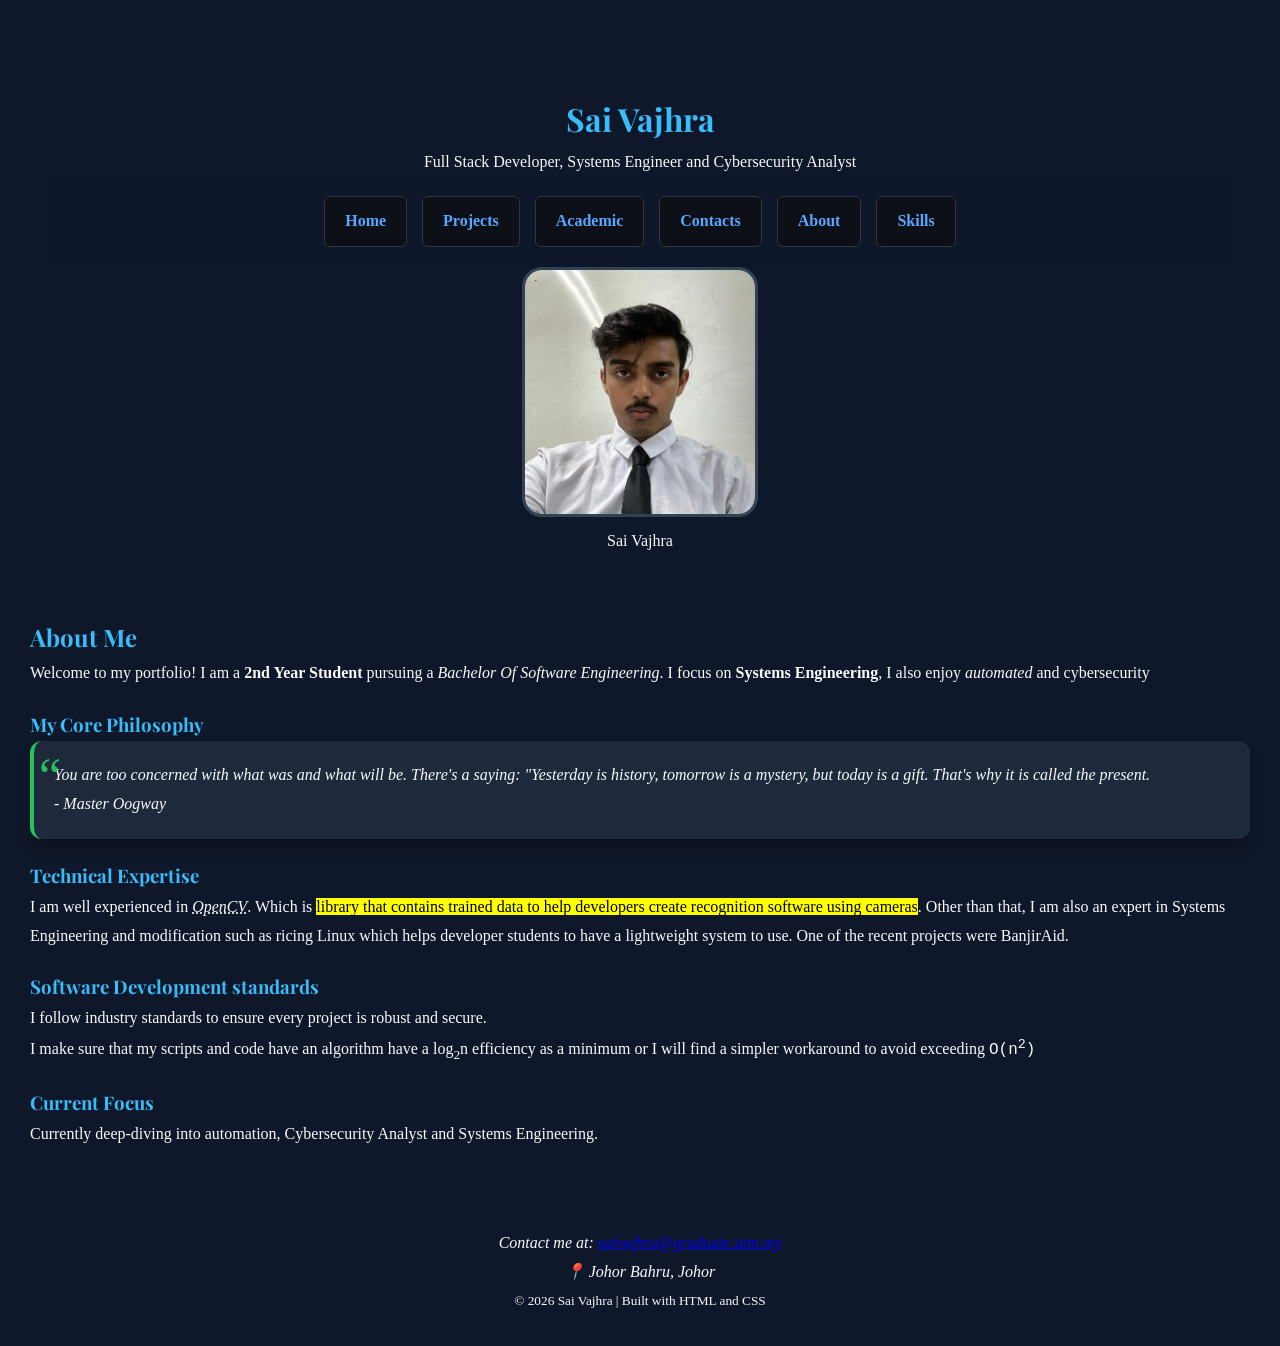
<file: index.html>
<!DOCTYPE html>
<html>
<head>
    <link rel="stylesheet" href="style.css">
	<meta charset="utf-8">
	<meta lang="en">
	<meta name="description" content="Professional Portfolio">
	<meta name="viewport" content="width=device-width, initial-scale=1">
	<title>My Professional Portfolio | Sai Vajhra</title>
</head>
<body>

    <div>
        
        <header>
            <h1>Sai Vajhra</h1>
            <p>Full Stack Developer, Systems Engineer and Cybersecurity Analyst</p>
            <nav class="nav">
                <!-- This is basically a map listed on every page of your website so it helps users navigate through your website -->
                <ul class="nav-list">
                    <li><a class="nav-link" href="index.html">Home</a></li>
                    <li><a class="nav-link" href="projects.html">Projects</a></li>
                    <li><a class="nav-link" href="academic.html">Academic</a></li>
                    <li><a class="nav-link" href="contacts.html">Contacts</a></li>
                    <li><a class="nav-link" href="about.html">About</a></li>
                    <li><a class="nav-link" href="skills.html">Skills</a></li>
                </ul>
            </nav>
            <!-- See we are using figure so that we can customize an image's properties easily such as figcaption -->
            <figure>
                <img src="image.png" alt="Professional portrait of Sai Vajhra" width="auto" height="350" title="Professional photo for Sai Vajhra">
                <!-- figcaption is just a descriptive text under the image -->
                <figcaption>Sai Vajhra</figcaption>
            </figure>
        </header>

        <main>
            <section id="about">
                <h2>About Me</h2>
                <p>
                    Welcome to my portfolio! I am a <strong>2nd Year Student</strong> pursuing a <em>Bachelor Of Software Engineering</em>.
                    I focus on <b>Systems Engineering</b>, I also enjoy <i>automated</i> and cybersecurity
                </p>
                <h3>My Core Philosophy</h3>
                <!-- blockquote and cite are a way of displaying quotes on a webpage and citing them to their source -->
                <blockquote class="card" cite="https:://en.wikiquote.org">
                    You are too concerned with what was and what will be. There's a saying: "Yesterday is history, tomorrow is a mystery, but today is a gift. That's why it is called the present.
                    <footer>-<cite> Master Oogway</cite></footer>
                </blockquote>

                <h3>Technical Expertise</h3>
                <p>
                    I am well experienced in <dfn id="opencv-definition"><abbr title="Open Computer Vision">OpenCV</abbr></dfn>. Which is <mark>library that contains trained data to help developers create recognition software using cameras</mark>. Other than that, I am also an expert in Systems Engineering and modification such as ricing Linux which helps developer students to have a lightweight system to use. One of the recent projects were BanjirAid.
                </p>
                
                <h3>Software Development standards</h3>
                <p>I follow industry standards to ensure every project is robust and secure.</p>
                <p>I make sure that my scripts and code have an algorithm have a log<sub>2</sub>n efficiency as a minimum or I will find a simpler workaround to avoid exceeding <code>O(n<sup>2</sup>)</code></p>

                <h3>Current Focus</h3>
                <p>Currently deep-diving into automation, Cybersecurity Analyst and Systems Engineering.</p>
            </section>
        </main>

        <footer class="foot">
            <address id="contacts">
                <!-- If you see br it just means it allows for breaks between sections especially the header body and footer -->
                Contact me at: 
                <!-- The a and href always come together if a link is involved in the development -->
                <a href="mailto:saivajhra@graduate.utm.my">saivajhra@graduate.utm.my</a><br>
                <span>📍 Johor Bahru, Johor</span>
            </address>
            <!-- small attribute is used to make the words smaller normally used on creating the fineprint of the website at the footer such as the copyright -->
            <p><small>&copy; 2026 Sai Vajhra | Built with HTML and CSS</small></p>
        </footer>
    </div>

</body>
</html>
</file>
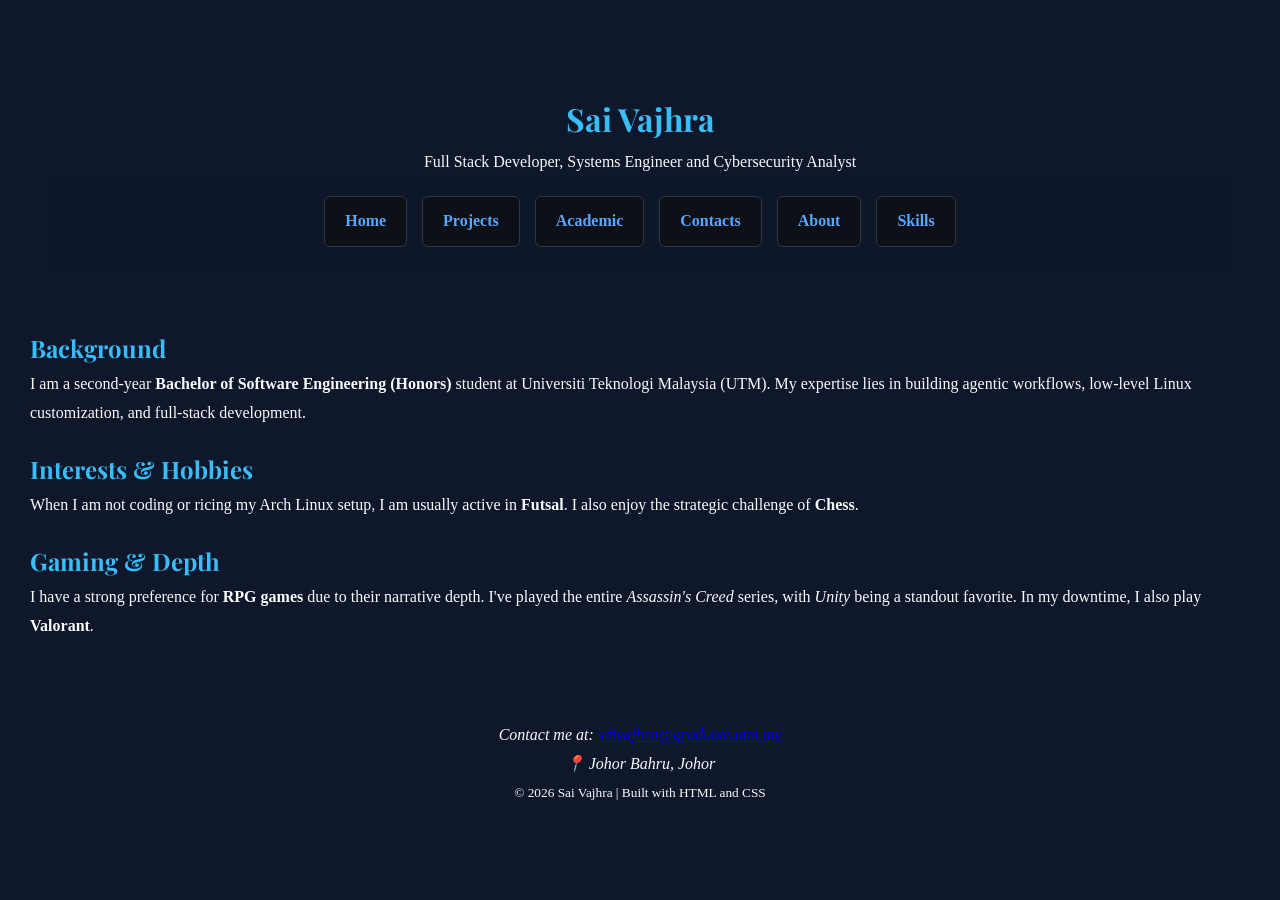
<file: about.html>
<!DOCTYPE html>
<html>
<head>
    <link rel="stylesheet" href="style.css">
    <meta charset="utf-8">
    <meta name="description" content="About Sai Vajhra - Software Engineer & Systems Specialist">
    <meta name="viewport" content="width=device-width, initial-scale=1">
    <title>About Me | Sai Vajhra</title>
</head>
<body>

    <div>
        <header>
            <h1>Sai Vajhra</h1>
            <p>Full Stack Developer, Systems Engineer and Cybersecurity Analyst</p>
            <nav class="nav">
            <!-- This is basically a map listed on every page of your website so it helps users navigate through your website -->
                <ul class="nav-list">
                    <li><a class="nav-link" href="index.html">Home</a></li>
                    <li><a class="nav-link" href="projects.html">Projects</a></li>
                    <li><a class="nav-link" href="academic.html">Academic</a></li>
                    <li><a class="nav-link" href="contacts.html">Contacts</a></li>
                    <li><a class="nav-link" href="about.html">About</a></li>
                    <li><a class="nav-link" href="skills.html">Skills</a></li>
                </ul>
            </nav>
        </header>

        <main>
            <section>
                <h2>Background</h2>
                <p>
                    I am a second-year <strong>Bachelor of Software Engineering (Honors)</strong> student 
                    at Universiti Teknologi Malaysia (UTM). My expertise lies in building agentic 
                    workflows, low-level Linux customization, and full-stack development.
                </p>
            </section>

            <section>
                <h2>Interests & Hobbies</h2>
                <p>
                    When I am not coding or ricing my Arch Linux setup, I am usually active in 
                    <strong>Futsal</strong>. I also enjoy the strategic challenge of <strong>Chess</strong>.
                </p>
                
                <h2>Gaming & Depth</h2>
                <p>
                    I have a strong preference for <strong>RPG games</strong> due to their narrative depth. 
                    I've played the entire <em>Assassin's Creed</em> series, with <em>Unity</em> 
                    being a standout favorite. In my downtime, I also play <strong>Valorant</strong>.
                </p>
            </section>
        </main>

        <footer class="foot">
            <address id="contacts">
                <!-- If you see br it just means it allows for breaks between sections especially the header body and footer -->
                Contact me at: 
                <!-- The a and href always come together if a link is involved in the development -->
                <a href="mailto:saivajhra@graduate.utm.my">saivajhra@graduate.utm.my</a><br>
                <span>📍 Johor Bahru, Johor</span>
            </address>
            <!-- small attribute is used to make the words smaller normally used on creating the fineprint of the website at the footer such as the copyright -->
            <p><small>&copy; 2026 Sai Vajhra | Built with HTML and CSS</small></p>
        </footer>
    </div>

</body>
</html>
</file>
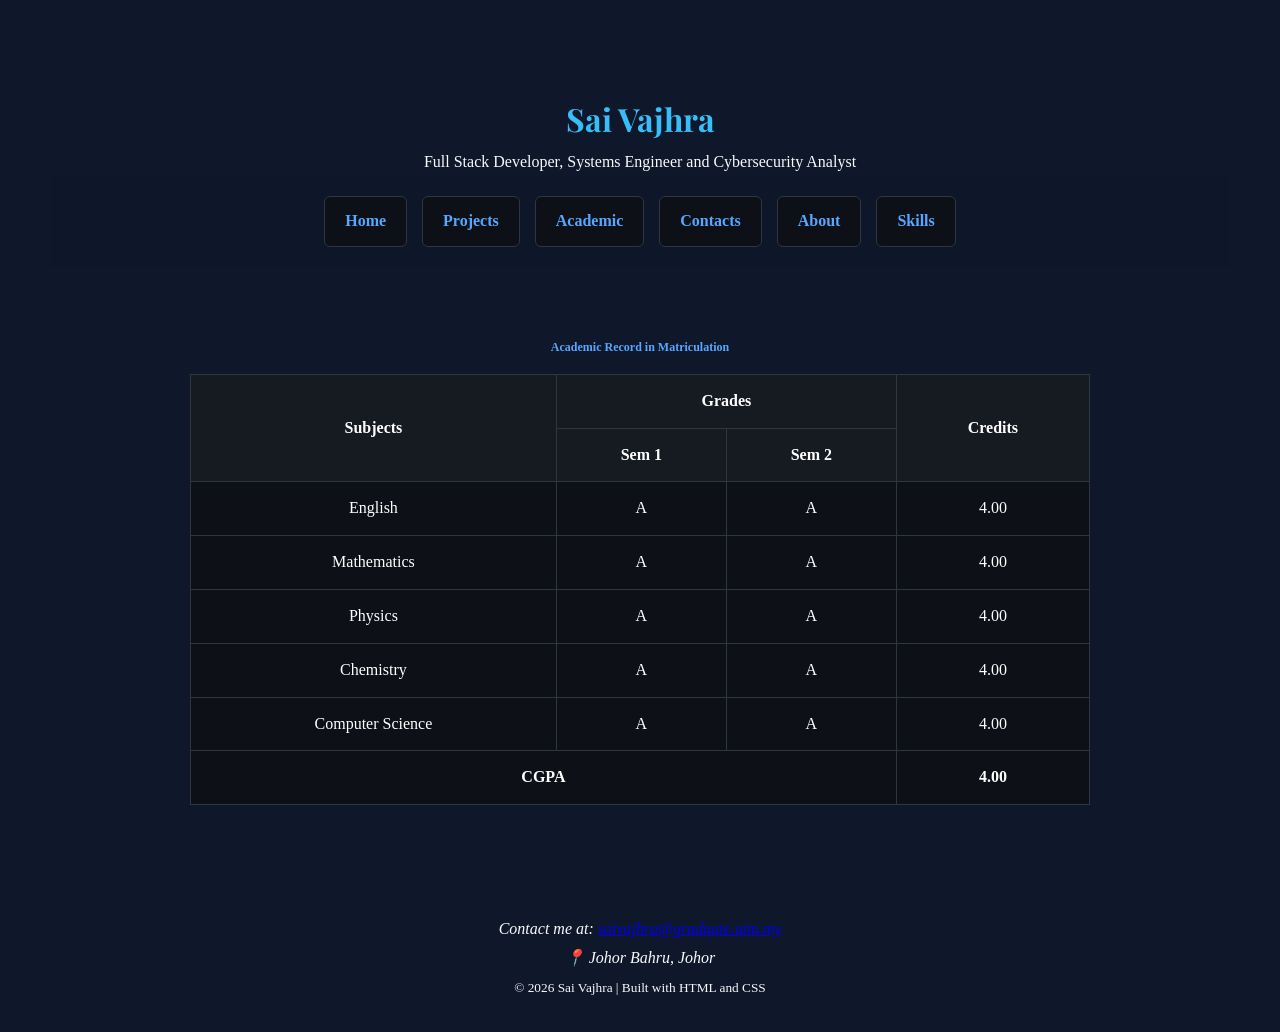
<file: academic.html>
<!DOCTYPE html>
<html>
<head>
    <link rel="stylesheet" href="style.css">
	<meta charset="utf-8">
	<meta lang="en">
	<meta name="description" content="Professional Portfolio">
	<meta name="viewport" content="width=device-width, initial-scale=1">
	<title>My Professional Portfolio | Sai Vajhra</title>
</head>
<body>

    <div>
        
        <header>
            <h1>Sai Vajhra</h1>
            <p>Full Stack Developer, Systems Engineer and Cybersecurity Analyst</p>
            <nav class="nav">
            <!-- This is basically a map listed on every page of your website so it helps users navigate through your website -->
                <ul class="nav-list">
                    <li><a class="nav-link" href="index.html">Home</a></li>
                    <li><a class="nav-link" href="projects.html">Projects</a></li>
                    <li><a class="nav-link" href="academic.html">Academic</a></li>
                    <li><a class="nav-link" href="contacts.html">Contacts</a></li>
                    <li><a class="nav-link" href="about.html">About</a></li>
                    <li><a class="nav-link" href="skills.html">Skills</a></li>
                </ul>
            </nav>
        </header>

        <main>
            <table class="t-style" border="1" cellpadding="8" cellspacing="0">
                <caption>Academic Record in Matriculation</caption>
                <thead>
                    <tr>
                        <th scope="col" rowspan="2">Subjects</th>
                        <th scope="col" rowspan="1" colspan="2">Grades</th>
                        <th scope="col" rowspan="2">Credits</th>
                    </tr>
                    <tr>
                        <th scope="col">Sem 1</th>
                        <th scope="col">Sem 2</th>
                    </tr>
                </thead>
                <tbody>
                    <tr>
                        <td>English</td>
                        <td>A</td>
                        <td>A</td>
                        <td>4.00</td>
                    </tr>
                    <tr>
                        <td>Mathematics</td>
                        <td>A</td>
                        <td>A</td>
                        <td>4.00</td>
                    </tr>
                    <tr>
                        <td>Physics</td>
                        <td>A</td>
                        <td>A</td>
                        <td>4.00</td>
                    </tr>
                    <tr>
                        <td>Chemistry</td>
                        <td>A</td>
                        <td>A</td>
                        <td>4.00</td>
                    </tr>
                    <tr>
                        <td>Computer Science</td>
                        <td>A</td>
                        <td>A</td>
                        <td>4.00</td>
                    </tr>
                </tbody>
                <tfoot>
                    <tr>
                        <td scope="col" colspan="3"><strong>CGPA</strong></td>
                        <td><strong>4.00</strong></td>
                    </tr>
                </tfoot>
                    
                
                
            </table>
        </main>

        <footer class="foot">
            <address id="contacts">
                <!-- If you see br it just means it allows for breaks between sections especially the header body and footer -->
                Contact me at: 
                <!-- The a and href always come together if a link is involved in the development -->
                <a href="mailto:saivajhra@graduate.utm.my">saivajhra@graduate.utm.my</a><br>
                <span>📍 Johor Bahru, Johor</span>
            </address>
            <!-- small attribute is used to make the words smaller normally used on creating the fineprint of the website at the footer such as the copyright -->
            <p><small>&copy; 2026 Sai Vajhra | Built with HTML and CSS</small></p>
        </footer>
    </div>

</body>
</html>
</file>
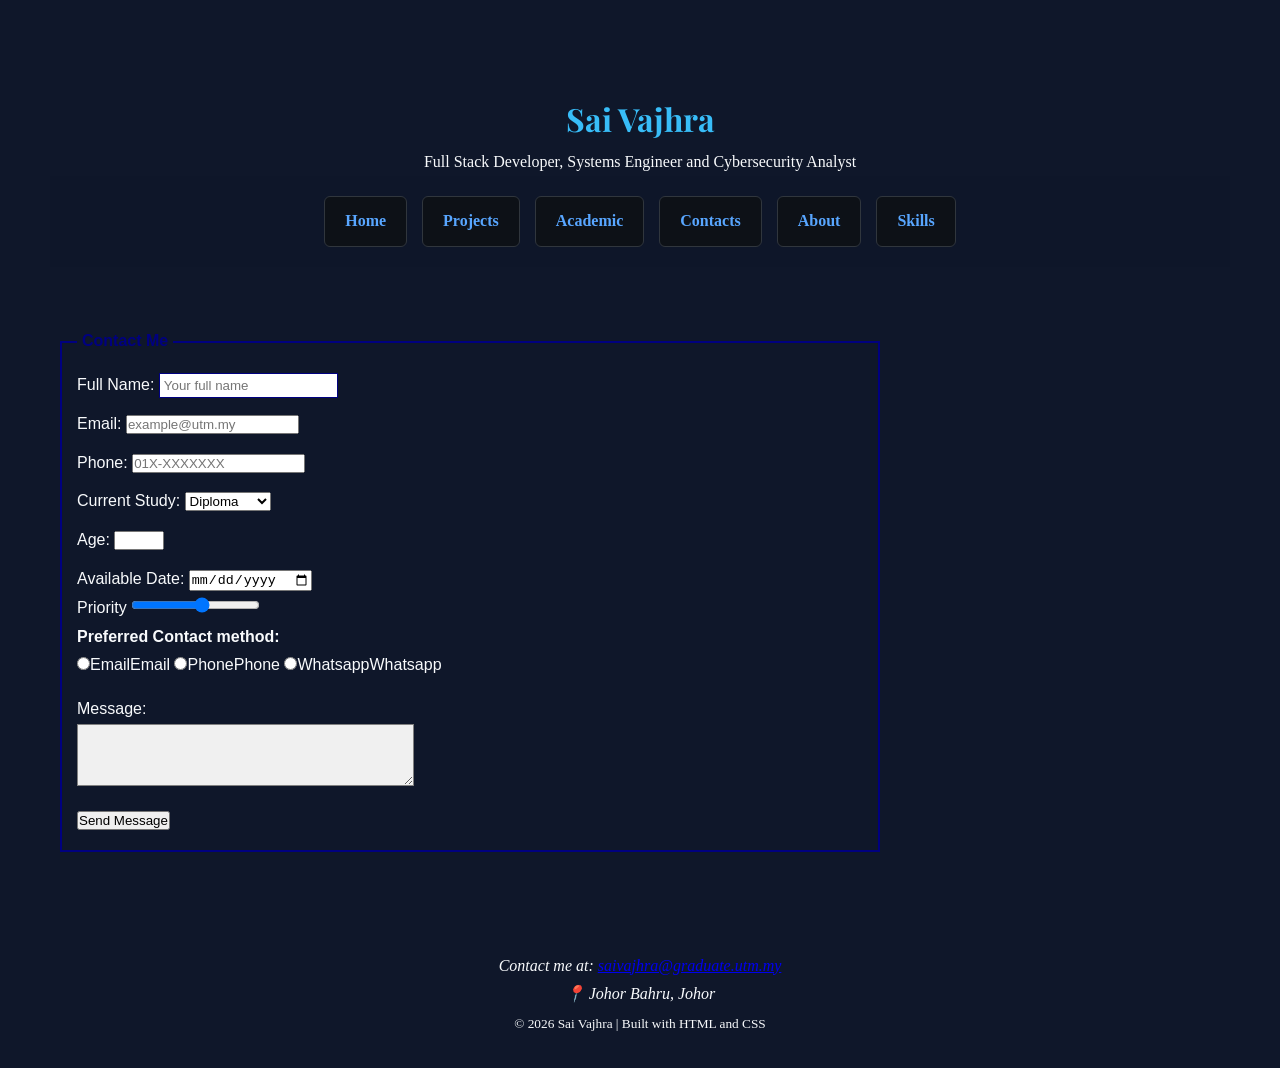
<file: contacts.html>
<!DOCTYPE html>
<html>
<head>
    <link rel="stylesheet" href="style.css">
	<meta charset="utf-8">
	<meta lang="en">
	<meta name="description" content="Professional Portfolio">
	<meta name="viewport" content="width=device-width, initial-scale=1">
	<title>My Professional Portfolio | Sai Vajhra</title>
</head>
<body>

    <div>
        
        <header>
            <h1>Sai Vajhra</h1>
            <p>Full Stack Developer, Systems Engineer and Cybersecurity Analyst</p>
            <nav class="nav">
            <!-- This is basically a map listed on every page of your website so it helps users navigate through your website -->
                <ul class="nav-list">
                    <li><a class="nav-link" href="index.html">Home</a></li>
                    <li><a class="nav-link" href="projects.html">Projects</a></li>
                    <li><a class="nav-link" href="academic.html">Academic</a></li>
                    <li><a class="nav-link" href="contacts.html">Contacts</a></li>
                    <li><a class="nav-link" href="about.html">About</a></li>
                    <li><a class="nav-link" href="skills.html">Skills</a></li>
                </ul>
            </nav>
        </header>

        <main>
            <form class="layout-container" action="#" method="post">
                <fieldset style="border: 2px solid navy; padding: 15px; font-family: sans-serif;">
                    <legend style="color: navy; font-weight: bold; padding: 0 5px;">Contact Me</legend>

                    <div style="margin-bottom: 10px;">
                        <label for="fname">Full Name: </label>
                        <input id="fname" name="fname" type="text" style="border: 1px solid navy; padding: 4px;" placeholder="Your full name" required maxlength="60">
                    </div>

                    <div style="margin-bottom: 10px;">
                        <label for="u_email">Email: </label>
                        <input id="u_email" name="u_email" type="email" placeholder="example@utm.my" required>
                    </div>

                    <div style="margin-bottom: 10px;">
                            <label for="u_phone">Phone: </label>
                        <input id="u_phone" name="u_phone" type="tel" placeholder="01X-XXXXXXX">
                    </div>

                    <div style="margin-bottom: 10px;">
                        <label for="stats">Current Study: </label>
                        <select name="stats" id="stats" required>
                            <optgroup label="Undergrad">
                                <option value="diploma">Diploma</option>
                                <option value="degree">Degree</option>
                            </optgroup> 
                            <optgroup label="Postgrad">
                                <option value="masters">Masters</option>
                                <option value="phd">PhD</option>
                            </optgroup>
                        </select>
                    </div>

                    <div style="margin-bottom: 10px;">
                        <label for="age">Age: </label>
                        <input id="age" name="age" type="number" min="17" max="99" style="width: 50px;">
                    </div>
                    <div>
                        <label for="bday" style="margin-bottom: 10px;">Available Date: </label>
                        <input id="bday" name="bday" type="date">
                    </div>

                    <div>
                        <label for="priority">Priority</label>
                        <input id="priority" type="range" min="1" max="10">
                    </div>

                    <p><strong>Preferred Contact method: </strong> </p>
                    <input type="radio" value="u-email" name="contact_method" value="email">Email<label for="u_email">Email</label>
                    <input type="radio" value="u_phone" name="contact_method" value="phone">Phone<label for="u_phone">Phone</label>
                    <input type="radio" value="u_wsp" name="contact_method" value="Whatsapp">Whatsapp<label for="u_wsp">Whatsapp</label>


                    <div style="margin-top: 15px;">
                        <label for="msg">Message:</label><br>
                        <textarea id="msg" name="msg" rows="4" cols="40" style="background-color: #f0f0f0; border: 1px solid gray;"></textarea>
                    </div>

                    <div style="margin-top: 10px;">
                        <button type="submit">Send Message</button>
                    </div>

                    <!-- Fulfiled all of task 6 to build a Contact me section of the website -->
                </fieldset>
            </form>
        </main>

        <footer class="foot">
            <address id="contacts">
                <!-- If you see br it just means it allows for breaks between sections especially the header body and footer -->
                Contact me at: 
                <!-- The a and href always come together if a link is involved in the development -->
                <a href="mailto:saivajhra@graduate.utm.my">saivajhra@graduate.utm.my</a><br>
                <span>📍 Johor Bahru, Johor</span>
            </address>
            <!-- small attribute is used to make the words smaller normally used on creating the fineprint of the website at the footer such as the copyright -->
            <p><small>&copy; 2026 Sai Vajhra | Built with HTML and CSS</small></p>
        </footer>
    </div>

</body>
</html>
</file>
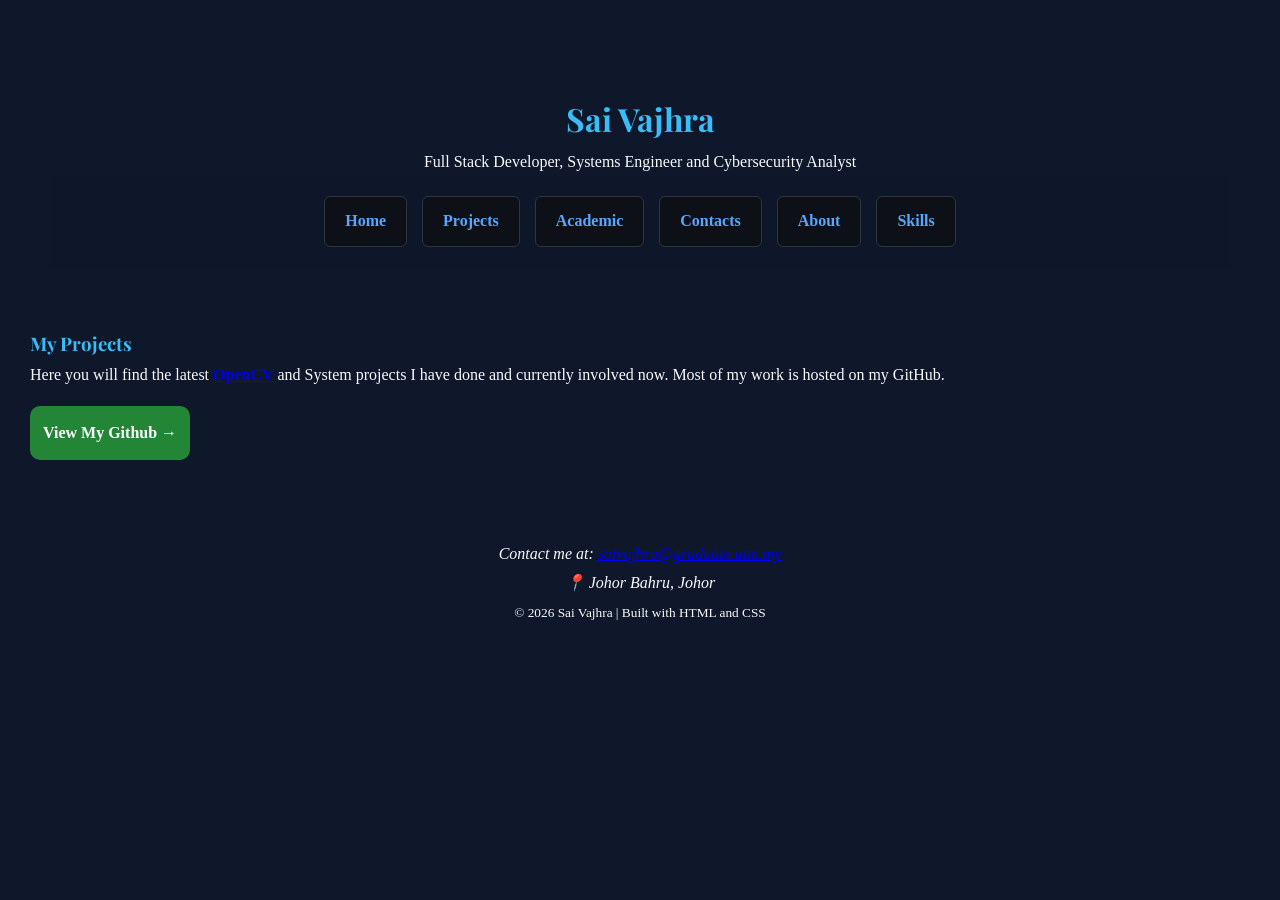
<file: projects.html>
<!DOCTYPE html>
<html>
<head>
    <link rel="stylesheet" href="style.css">
	<meta charset="utf-8">
	<meta lang="en">
	<meta name="description" content="Professional Portfolio">
	<meta name="viewport" content="width=device-width, initial-scale=1">
	<title>My Professional Portfolio | Sai Vajhra</title>
</head>
<body>

    <div>
        
        <header>
            <h1>Sai Vajhra</h1>
            <p>Full Stack Developer, Systems Engineer and Cybersecurity Analyst</p>
            <nav class="nav">
            <!-- This is basically a map listed on every page of your website so it helps users navigate through your website -->
                <ul class="nav-list">
                    <li><a class="nav-link" href="index.html">Home</a></li>
                    <li><a class="nav-link" href="projects.html">Projects</a></li>
                    <li><a class="nav-link" href="academic.html">Academic</a></li>
                    <li><a class="nav-link" href="contacts.html">Contacts</a></li>
                    <li><a class="nav-link" href="about.html">About</a></li>
                    <li><a class="nav-link" href="skills.html">Skills</a></li>
                </ul>
            </nav>
        </header>

        <main>
            <section id="projects">
                <h3>My Projects</h3>
                <div>
                    <p>
                        Here you will find the latest <strong><a href="index.html#opencv-definition">OpenCV</a></strong> and System projects I have done and currently involved now. Most of my work is hosted on my GitHub.
                    </p>
                    <a class="btn-links" href="https://github.com/leadervenom">View My Github →</a>
                </div>
            </section>          
        </main>

        <footer class="foot">
            <address id="contacts">
                <!-- If you see br it just means it allows for breaks between sections especially the header body and footer -->
                Contact me at: 
                <!-- The a and href always come together if a link is involved in the development -->
                <a href="mailto:saivajhra@graduate.utm.my">saivajhra@graduate.utm.my</a><br>
                <span>📍 Johor Bahru, Johor</span>
            </address>
            <!-- small attribute is used to make the words smaller normally used on creating the fineprint of the website at the footer such as the copyright -->
            <p><small>&copy; 2026 Sai Vajhra | Built with HTML and CSS</small></p>
        </footer>
    </div>

</body>
</html>
</file>
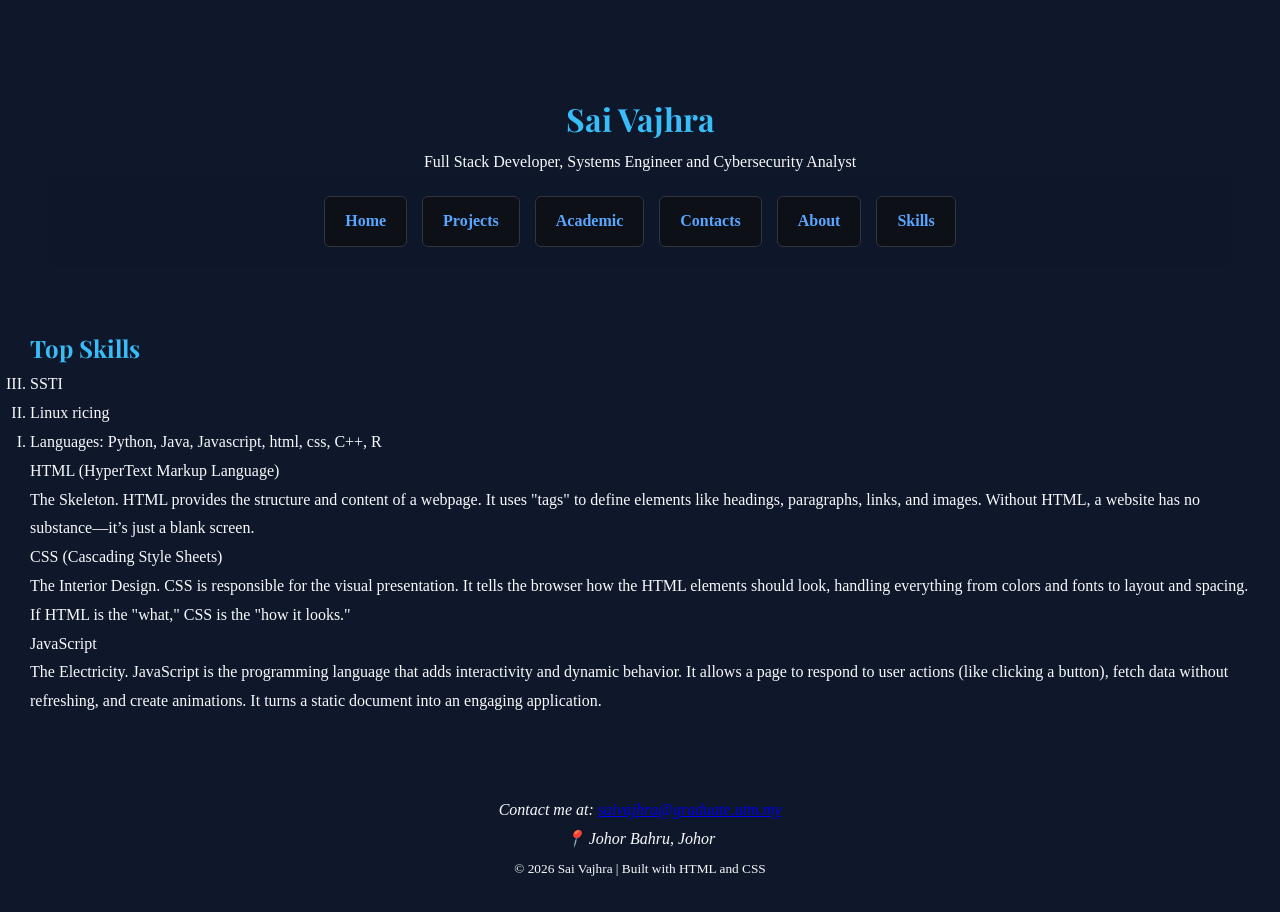
<file: skills.html>
<!DOCTYPE html>
<html>
<head>
    <link rel="stylesheet" href="style.css">
	<meta charset="utf-8">
	<meta lang="en">
	<meta name="description" content="Professional Portfolio">
	<meta name="viewport" content="width=device-width, initial-scale=1">
	<title>My Professional Portfolio | Sai Vajhra</title>
</head>
<body>

    <div>
        
        <header>
            <h1>Sai Vajhra</h1>
            <p>Full Stack Developer, Systems Engineer and Cybersecurity Analyst</p>
            <nav class="nav">
            <!-- This is basically a map listed on every page of your website so it helps users navigate through your website -->
                <ul class="nav-list">
                    <li><a class="nav-link" href="index.html">Home</a></li>
                    <li><a class="nav-link" href="projects.html">Projects</a></li>
                    <li><a class="nav-link" href="academic.html">Academic</a></li>
                    <li><a class="nav-link" href="contacts.html">Contacts</a></li>
                    <li><a class="nav-link" href="about.html">About</a></li>
                    <li><a class="nav-link" href="skills.html">Skills</a></li>
                </ul>
            </nav>
        </header>

        <main>
            <section>
                <h1>Top Skills</h1>
                <!-- So you can see that the type is to represent the type of numerals -->
                <!-- Start is to start from which numeral -->
                <!-- Reverse is to list down the numbers backwards starting from 3 -->
                    <ol reversed type="I" start="3">
                        <li>SSTI</li>
                        <li>Linux ricing</li>
                        <li>Languages: Python, Java, Javascript, html, css, C++, R</li>
                    </ol>
            </section>
            <section>
                <dl>
                    <dt>HTML (HyperText Markup Language)</dt>
                        <dd>The Skeleton. HTML provides the structure and content of a webpage. It uses "tags" to define elements like headings, paragraphs, links, and images. Without HTML, a website has no substance—it’s just a blank screen.</dd>
                    <dt>CSS (Cascading Style Sheets)</dt>
                        <dd>The Interior Design. CSS is responsible for the visual presentation. It tells the browser how the HTML elements should look, handling everything from colors and fonts to layout and spacing. If HTML is the "what," CSS is the "how it looks."</dd>
                    <dt>JavaScript</dt>
                        <dd>The Electricity. JavaScript is the programming language that adds interactivity and dynamic behavior. It allows a page to respond to user actions (like clicking a button), fetch data without refreshing, and create animations. It turns a static document into an engaging application.</dd>
                </dl>
            </section>
<!-- Task 3 is covered above here -->
        </main>
        
        <footer class="foot">
            <address id="contacts">
                <!-- If you see br it just means it allows for breaks between sections especially the header body and footer -->
                Contact me at: 
                <!-- The a and href always come together if a link is involved in the development -->
                <a href="mailto:saivajhra@graduate.utm.my">saivajhra@graduate.utm.my</a><br>
                <span>📍 Johor Bahru, Johor</span>
            </address>
            <!-- small attribute is used to make the words smaller normally used on creating the fineprint of the website at the footer such as the copyright -->
            <p><small>&copy; 2026 Sai Vajhra | Built with HTML and CSS</small></p>
        </footer>
    </div>

</body>
</html>
</file>
<file: style.css>
/* ============================================
   BREAKPOINTS [cite: 154-162]
   mobile-first base: 320px and up (default)
   tablet:  @media (min-width: 600px)
   desktop: @media (min-width: 1024px)
   ============================================ */

@import url('https://fonts.googleapis.com/css2?family=Lora:ital,wght@0,400..700;1,400..700&family=Playfair+Display:ital,wght@0,400..900;1,400..900&display=swap');

/* TASK 1: ARCHITECTURE & CUSTOM PROPERTIES */
html {
    font-size: 62.5%; /* 1rem = 10px  */
}

* {
    box-sizing: border-box; /* [cite: 32, 62] */
    margin: 0;
    padding: 0;
}

:root {
    /* primary color */
    --color-primary:    #0f172a; /* Deep Navy Background */
    --color-secondary:  #1e293b; /* Lighter Navy Surface */

    
    --color-accent:     #38bdf8; /* Bright Blue (Buttons/Links) */
    --color-accent-soft: #22c55e; /* Vibrant Green (Headers/Borders) */

    /* texts */
    --color-text:       #f8fafc; /* Near White Text */
    --color-muted:      #94a3b8; /* Muted Grey */
    --color-border:     #334155; /* Subtle Border Grey */

    /* fonts */
    --font-body:        'Times New Roman', Georgia, serif;
    --font-heading:     'Playfair Display', serif;

    
    --space-sm:         0.8rem;
    --space-md:         2rem;
    --space-lg:         4rem;
}

/* TASK 2: TYPOGRAPHY & BOX MODEL */
body {
    font-family: var(--font-body);
    font-size: 1.6rem; 
    line-height: 1.8;
    color: var(--color-text);
    background-color: var(--color-primary); 
    padding: 3.0rem;
}

h1, h2, h3 {
    font-family: var(--font-heading);
    color: var(--color-accent); 
    margin-top: var(--space-md); 
}

header {
    text-align: center;
    padding: var(--space-lg) var(--space-md); 
}


figure img {
    border-radius: 20px; /* Rounded corners from image  */
    border: 3px solid var(--color-border);
    max-width: 20%; /* [cite: 153] */
    height: auto;
}

/* TASK 3: NAVIGATION & FLEXBOX */
nav {
    display: flex; 
    justify-content: center; 
    padding: var(--space-md);
    position: sticky; 
    top: 0;
    background: rgba(15, 23, 42, 0.9); /* Translucent dark background */
    backdrop-filter: blur(8px);       /* Nice modern blur effect */
    z-index: 1000;
}

.nav-list {
    display: flex;
    flex-wrap: wrap;        /* Prevents breaking on small screens */
    gap: 15px;              /* Space between buttons */
    list-style: none;
    margin: 0;
    padding: 0;
}

.nav-link {
    text-decoration: none;
    color: #58a6ff;         /* Your light blue text */
    font-weight: bold;
    padding: 10px 20px;     /* Button sizing */
    background-color: #0d1117; 
    border: 1px solid #30363d; 
    border-radius: 6px;      
    transition: all 0.2s ease-in-out;
    display: inline-block;  /* Ensures padding works correctly */
}

/* Hover effect */
.nav-link:hover {
    background-color: #161b22;
    border-color: #8b949e;   /* Lighter border on hover */
    color: #ffffff;          /* Brightens text on hover */
}

/* Active state for the page you are currently on */
.nav-link.active {
    border: 2px solid #58a6ff; 
}

.btn-links {
    display: inline-block;
    background-color: #238636; 
    color: white; 
    padding: 1.3rem 1.3rem; 
    border-radius: 1.0rem; 
    text-decoration: none; 
    font-weight: bold; 
    margin-top: 1.6rem;
}

.btn-links:hover {
    background-color: #0ea02b;
    border-color: #0d1117;
}
.foot {
    padding-top: 8rem;
    display: flex;
    flex-direction: column;
    align-items: center;
    justify-content: center;
    text-align: center;
}
/* TASK 4: PAGE LAYOUT (GRID) */
.layout-container {
    display: grid;
    max-width: 1200px;
    margin: 0 auto;
    padding: var(--space-md);
    grid-template-columns: 1fr; /* Mobile-first [cite: 147] */
    gap: var(--space-lg);
}

.card {
    background: var(--color-secondary);
    padding: var(--space-md);
    border-radius: 12px;
    border-left: 4px solid var(--color-accent-soft); /* Green bar from image [cite: 200] */
    box-shadow: 0 10px 15px -3px rgba(0, 0, 0, 0.3); /* [cite: 76] */
}

/* Centers the table using the auto-margin trick */
.t-style {
    margin-left: auto;
    margin-right: auto;
    margin-top: 30px;
    margin-bottom: 30px;
    
    /* Clean, modern look */
    border-collapse: collapse; 
    background-color: #0d1117;
    color: #ffffff;
    width: 80%;           /* Adjust this to make the table wider or narrower */
    max-width: 900px;     /* Prevents it from getting too huge on big screens */
}

/* Styling the title (caption) */
.t-style caption {
    font-size: 1.2rem;
    font-weight: bold;
    margin-bottom: 15px;
    color: #58a6ff;       /* Matches your blue accent color */
}

/* Styling the cells */
.t-style th, .t-style td {
    border: 1px solid #30363d;
    padding: 12px;
    text-align: center;
}

/* Making the header row stand out */
.t-style thead th {
    background-color: #161b22;
}
/* TASK 5: RESPONSIVE DESIGN  */
@media (min-width: 1024px) {
    .layout-container {
        grid-template-columns: 1fr 300px; /* Sidebar layout [cite: 120, 151] */
    }
}

/* TASK 6: VISUAL POLISH */
blockquote {
    position: relative;
    padding-left: var(--space-lg);
    font-style: italic;
}

blockquote::before {
    content: "“"; /* [cite: 199, 209] */
    font-size: 5rem;
    color: var(--color-accent-soft);
    position: absolute;
    left: 0;
    top: -1rem;
}
</file>
